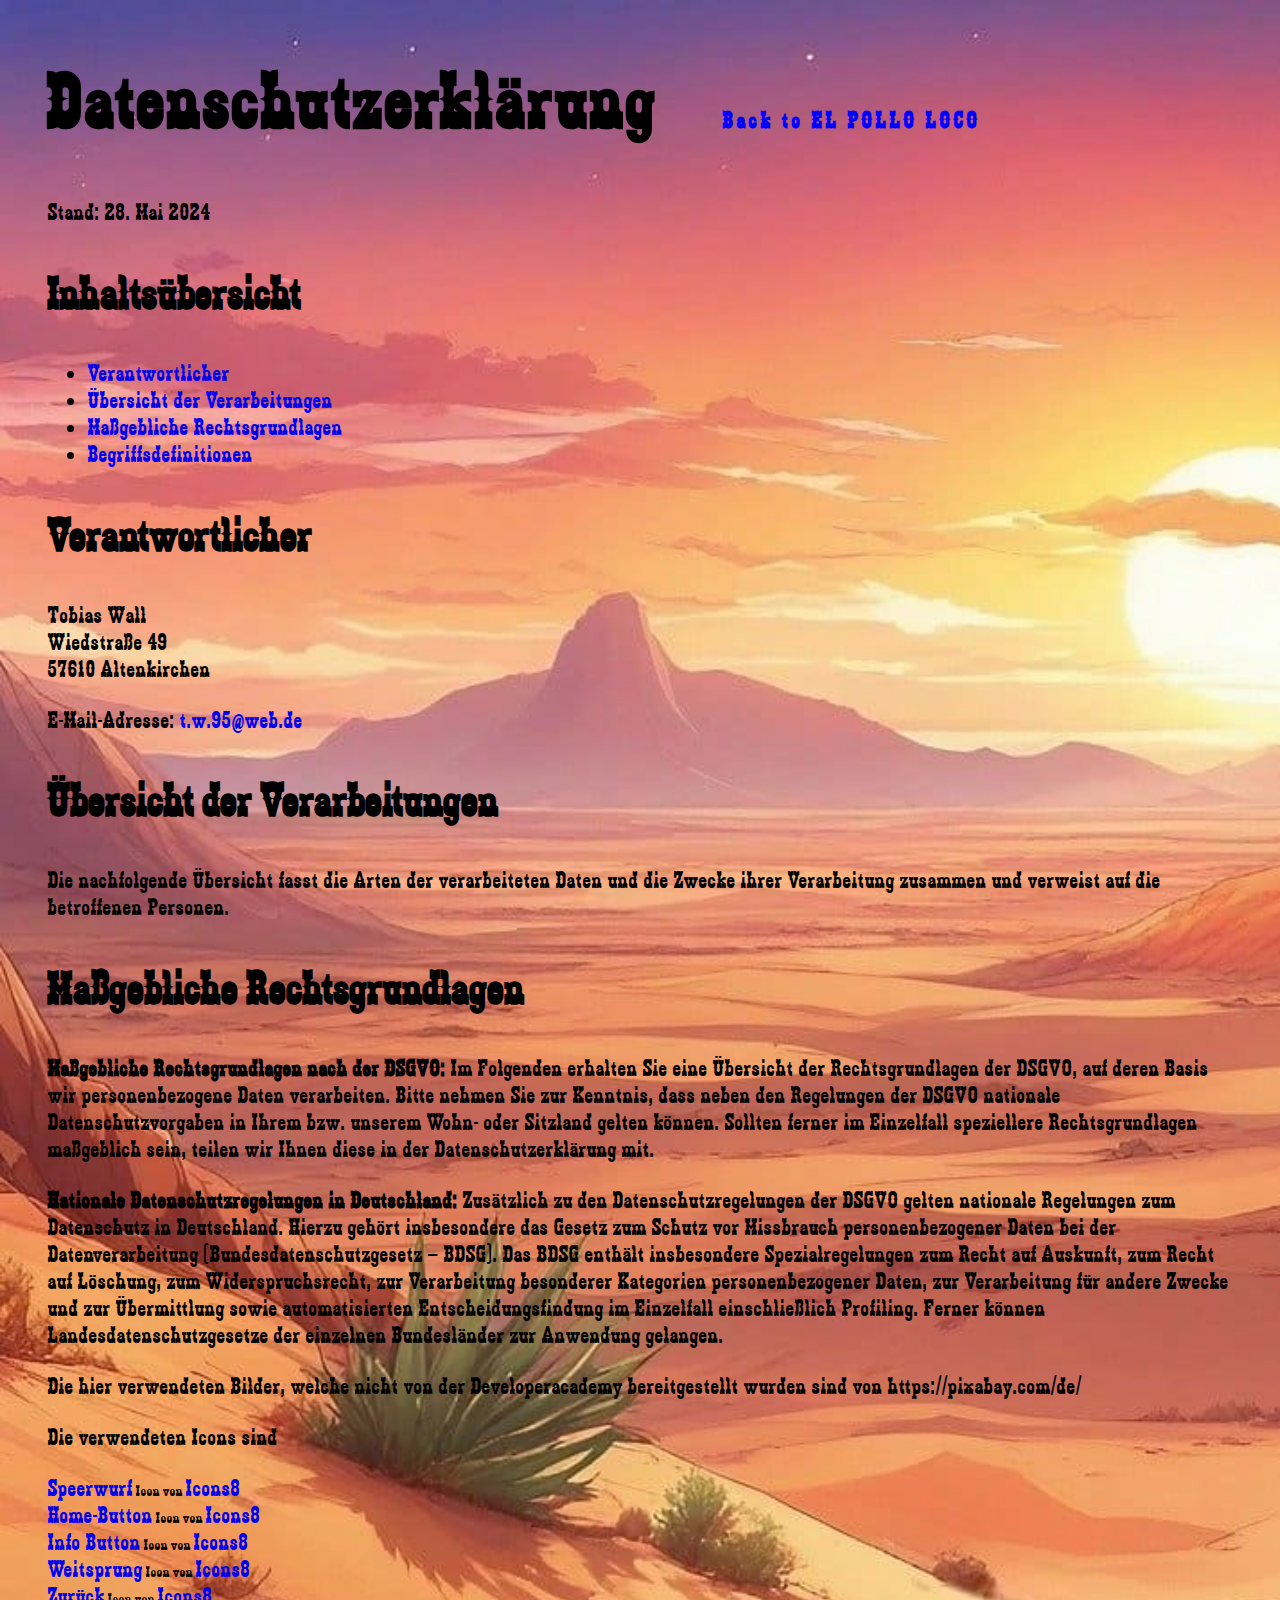
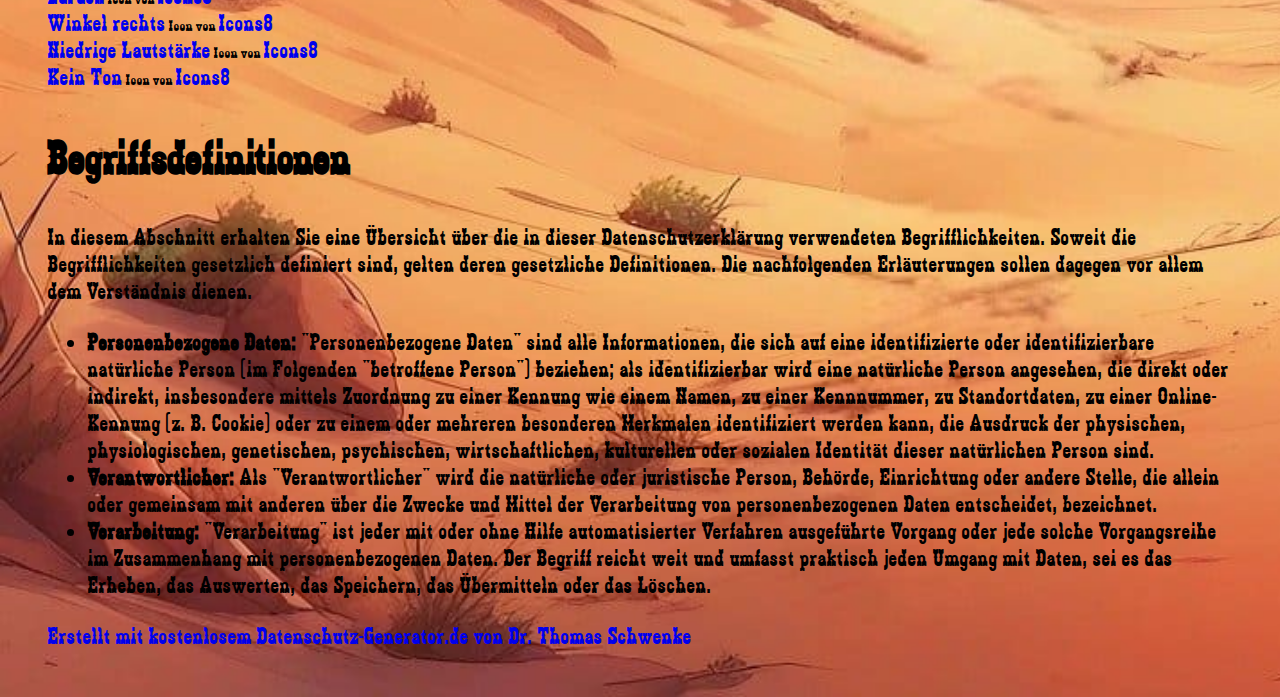
<file: datenschutz.html>
<!DOCTYPE html>
<html lang="en">
  <head>
    <meta charset="UTF-8" />
    <meta name="viewport" content="width=device-width, initial-scale=1.0" />
    <title>Privacy</title>
    <link
      rel="shortcut icon"
      href="img/2_character_pepe/1_idle/idle/I-1.png"
      type="image/x-icon"
    />
    <link rel="stylesheet" href="./style-datenschutz.css" />
  </head>
  <body>
    <h1>
      Datenschutzerklärung
      <a class="blue" onclick="window.location.href='index.html'"
        >Back to EL POLLO LOCO</a
      >
    </h1>
    <p>Stand: 28. Mai 2024</p>
    <h2>Inhaltsübersicht</h2>
    <ul class="index">
      <li><a class="index-link" href="#m3">Verantwortlicher</a></li>
      <li>
        <a class="index-link" href="#mOverview">Übersicht der Verarbeitungen</a>
      </li>
      <li>
        <a class="index-link" href="#m2427">Maßgebliche Rechtsgrundlagen</a>
      </li>
      <li><a class="index-link" href="#m42">Begriffsdefinitionen</a></li>
    </ul>
    <h2 id="m3">Verantwortlicher</h2>
    <p>Tobias Wall<br />Wiedstraße 49<br />57610 Altenkirchen</p>
    <p>E-Mail-Adresse: <a href="mailto:t.w.95@web.de">t.w.95@web.de</a></p>

    <h2 id="mOverview">Übersicht der Verarbeitungen</h2>
    <p>
      Die nachfolgende Übersicht fasst die Arten der verarbeiteten Daten und die
      Zwecke ihrer Verarbeitung zusammen und verweist auf die betroffenen
      Personen.
    </p>
    <h2 id="m2427">Maßgebliche Rechtsgrundlagen</h2>
    <p>
      <strong>Maßgebliche Rechtsgrundlagen nach der DSGVO: </strong>Im Folgenden
      erhalten Sie eine Übersicht der Rechtsgrundlagen der DSGVO, auf deren
      Basis wir personenbezogene Daten verarbeiten. Bitte nehmen Sie zur
      Kenntnis, dass neben den Regelungen der DSGVO nationale
      Datenschutzvorgaben in Ihrem bzw. unserem Wohn- oder Sitzland gelten
      können. Sollten ferner im Einzelfall speziellere Rechtsgrundlagen
      maßgeblich sein, teilen wir Ihnen diese in der Datenschutzerklärung mit.
    </p>
    <p>
      <strong>Nationale Datenschutzregelungen in Deutschland: </strong
      >Zusätzlich zu den Datenschutzregelungen der DSGVO gelten nationale
      Regelungen zum Datenschutz in Deutschland. Hierzu gehört insbesondere das
      Gesetz zum Schutz vor Missbrauch personenbezogener Daten bei der
      Datenverarbeitung (Bundesdatenschutzgesetz – BDSG). Das BDSG enthält
      insbesondere Spezialregelungen zum Recht auf Auskunft, zum Recht auf
      Löschung, zum Widerspruchsrecht, zur Verarbeitung besonderer Kategorien
      personenbezogener Daten, zur Verarbeitung für andere Zwecke und zur
      Übermittlung sowie automatisierten Entscheidungsfindung im Einzelfall
      einschließlich Profiling. Ferner können Landesdatenschutzgesetze der
      einzelnen Bundesländer zur Anwendung gelangen.
    </p>
    <p>Die hier verwendeten Bilder, welche nicht von der Developeracademy bereitgestellt wurden sind von https://pixabay.com/de/
    </p>
    <p>Die verwendeten Icons sind</p>
        <a target="_blank" href="https://icons8.com/icon/45688/javelin-throw">Speerwurf</a> Icon von <a target="_blank" href="https://icons8.com">Icons8</a><br>
        <a target="_blank" href="https://icons8.com/icon/56529/home-button">Home-Button</a> Icon von <a target="_blank" href="https://icons8.com">Icons8</a><br>
        <a target="_blank" href="https://icons8.com/icon/IXAX6F7KHoXs/info-button">Info Button</a> Icon von <a target="_blank" href="https://icons8.com">Icons8</a><br>
        <a target="_blank" href="https://icons8.com/icon/58766/long-jump">Weitsprung</a> Icon von <a target="_blank" href="https://icons8.com">Icons8</a><br>
        <a target="_blank" href="https://icons8.com/icon/40217/back">Zurück</a> Icon von <a target="_blank" href="https://icons8.com">Icons8</a><br>
        <a target="_blank" href="https://icons8.com/icon/39790/chevron-right">Winkel rechts</a> Icon von <a target="_blank" href="https://icons8.com">Icons8</a><br>
        <a target="_blank" href="https://icons8.com/icon/9980/low-volume">Niedrige Lautstärke</a> Icon von <a target="_blank" href="https://icons8.com">Icons8</a><br>
        <a target="_blank" href="https://icons8.com/icon/9414/no-audio">Kein Ton</a> Icon von <a target="_blank" href="https://icons8.com">Icons8</a>
    <h2 id="m42">Begriffsdefinitionen</h2>
    <p>
      In diesem Abschnitt erhalten Sie eine Übersicht über die in dieser
      Datenschutzerklärung verwendeten Begrifflichkeiten. Soweit die
      Begrifflichkeiten gesetzlich definiert sind, gelten deren gesetzliche
      Definitionen. Die nachfolgenden Erläuterungen sollen dagegen vor allem dem
      Verständnis dienen.
    </p>
    <ul class="glossary">
      <li>
        <strong>Personenbezogene Daten:</strong> "Personenbezogene Daten" sind
        alle Informationen, die sich auf eine identifizierte oder
        identifizierbare natürliche Person (im Folgenden "betroffene Person")
        beziehen; als identifizierbar wird eine natürliche Person angesehen, die
        direkt oder indirekt, insbesondere mittels Zuordnung zu einer Kennung
        wie einem Namen, zu einer Kennnummer, zu Standortdaten, zu einer
        Online-Kennung (z. B. Cookie) oder zu einem oder mehreren besonderen
        Merkmalen identifiziert werden kann, die Ausdruck der physischen,
        physiologischen, genetischen, psychischen, wirtschaftlichen, kulturellen
        oder sozialen Identität dieser natürlichen Person sind.
      </li>
      <li>
        <strong>Verantwortlicher:</strong> Als "Verantwortlicher" wird die
        natürliche oder juristische Person, Behörde, Einrichtung oder andere
        Stelle, die allein oder gemeinsam mit anderen über die Zwecke und Mittel
        der Verarbeitung von personenbezogenen Daten entscheidet, bezeichnet.
      </li>
      <li>
        <strong>Verarbeitung:</strong> "Verarbeitung" ist jeder mit oder ohne
        Hilfe automatisierter Verfahren ausgeführte Vorgang oder jede solche
        Vorgangsreihe im Zusammenhang mit personenbezogenen Daten. Der Begriff
        reicht weit und umfasst praktisch jeden Umgang mit Daten, sei es das
        Erheben, das Auswerten, das Speichern, das Übermitteln oder das Löschen.
      </li>
    </ul>
    <p class="seal">
      <a
        href="https://datenschutz-generator.de/"
        title="Rechtstext von Dr. Schwenke - für weitere Informationen bitte anklicken."
        target="_blank"
        rel="noopener noreferrer nofollow"
        >Erstellt mit kostenlosem Datenschutz-Generator.de von Dr. Thomas
        Schwenke</a
      >
    </p>
  </body>
</html>
</file>
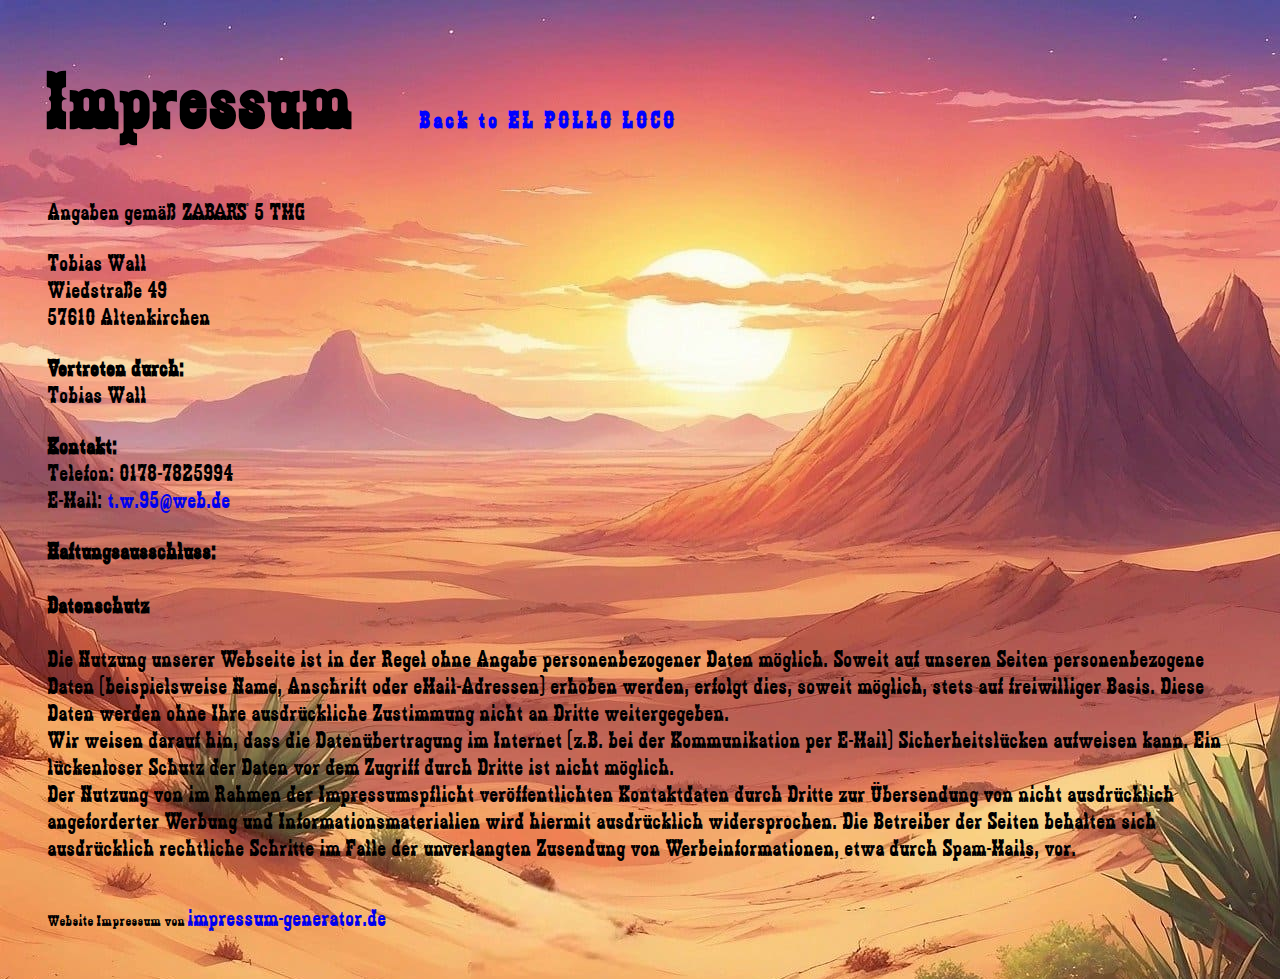
<file: impressum.html>
<!DOCTYPE html>
<html lang="en">
<head>
    <meta charset="UTF-8">
    <meta name="viewport" content="width=device-width, initial-scale=1.0">
    <title>IMPRESSUM</title>
    <link rel="shortcut icon" href="img/2_character_pepe/1_idle/idle/I-1.png" type="image/x-icon">
    <link rel="stylesheet" href="./style-datenschutz.css"
</head>
<body>
    <div class='impressum'><h1>Impressum <a class="blue" onclick="window.location.href='index.html'">Back to EL POLLO LOCO</a></h1><p>Angaben gemäß § 5 TMG</p><p>Tobias Wall <br> 
        Wiedstraße 49<br> 
        57610 Altenkirchen <br> 
        </p><p> <strong>Vertreten durch: </strong><br>
        Tobias Wall<br>
        </p><p><strong>Kontakt:</strong> <br>
        Telefon: 0178-7825994<br>
        E-Mail: <a href='mailto:t.w.95@web.de'>t.w.95@web.de</a></br></p><p><strong>Haftungsausschluss: </strong><br><br><strong>Datenschutz</strong><br><br>
        Die Nutzung unserer Webseite ist in der Regel ohne Angabe personenbezogener Daten möglich. Soweit auf unseren Seiten personenbezogene Daten (beispielsweise Name, Anschrift oder eMail-Adressen) erhoben werden, erfolgt dies, soweit möglich, stets auf freiwilliger Basis. Diese Daten werden ohne Ihre ausdrückliche Zustimmung nicht an Dritte weitergegeben. <br>
        Wir weisen darauf hin, dass die Datenübertragung im Internet (z.B. bei der Kommunikation per E-Mail) Sicherheitslücken aufweisen kann. Ein lückenloser Schutz der Daten vor dem Zugriff durch Dritte ist nicht möglich. <br>
        Der Nutzung von im Rahmen der Impressumspflicht veröffentlichten Kontaktdaten durch Dritte zur Übersendung von nicht ausdrücklich angeforderter Werbung und Informationsmaterialien wird hiermit ausdrücklich widersprochen. Die Betreiber der Seiten behalten sich ausdrücklich rechtliche Schritte im Falle der unverlangten Zusendung von Werbeinformationen, etwa durch Spam-Mails, vor.<br>
        </p><br> 
        Website Impressum von <a href="https://www.impressum-generator.de">impressum-generator.de</a>
         </div>
         
</body>
</html>
</file>
<file: style-datenschutz.css>
@font-face {
    font-family: "zabars";
    src: url("fonts/ZABARS/zabars.ttf") format("truetype"); /* Safari, Android, iOS */
}

body {
    margin: 48px;
    background-image: url('img/5_background/background-pixabay/body_background.jpg');
    background-repeat: no-repeat;
    background-size: cover;
    font-family: "zabars", Arial, Helvetica, sans-serif;
    letter-spacing: 1px;
}

h1 {
    font-size: 80px;
    letter-spacing: 4px;
}

h2 {
    font-size: 48px;
}

p {
    font-size: 24px;
}

li {
    font-size: 24px;
}

a {
    font-size: 24px;
    text-decoration: none;
}

.blue {
    color: blue;
    margin-left: 48px;
}

.blue:hover {
    cursor: pointer;
}
</file>
